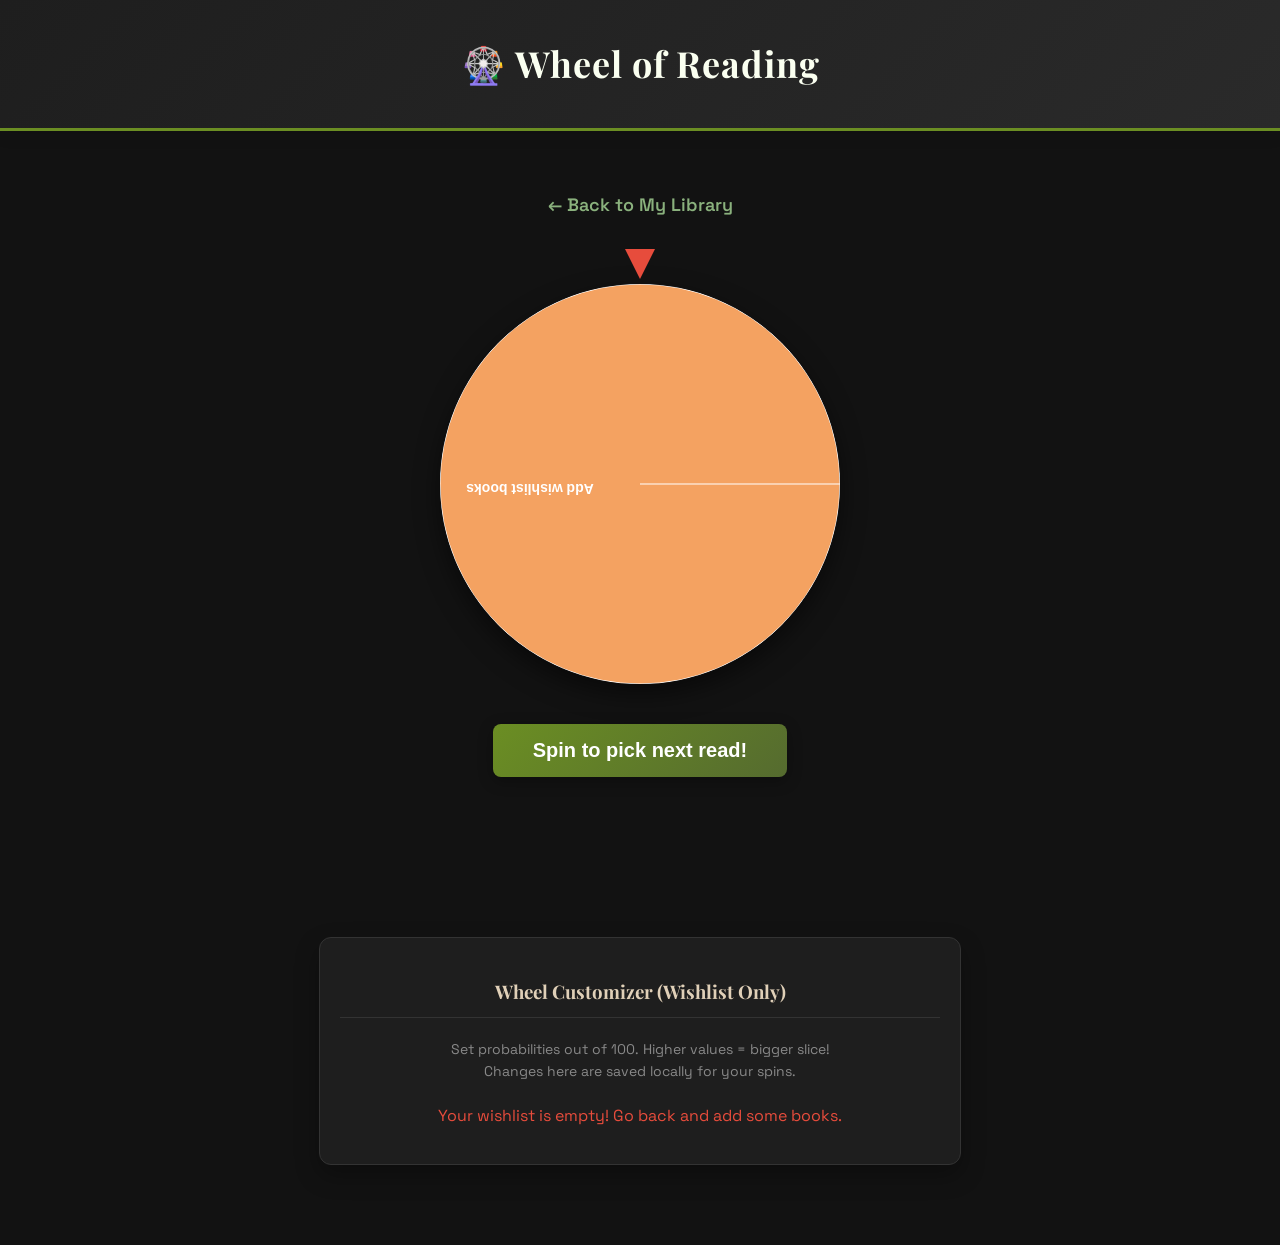
<file: wheel.html>
<!DOCTYPE html>
<html lang="en">
<head>
    <meta charset="UTF-8">
    <meta name="viewport" content="width=device-width, initial-scale=1.0">
    <title>Wheel of Reading 🎡</title>
    <link href="https://fonts.googleapis.com/css2?family=Playfair+Display:ital,wght@0,400;0,700;1,400&family=Space+Grotesk:wght@300;400;600&display=swap" rel="stylesheet">
    <link rel="stylesheet" href="css/style.css">
    <style>
        body {
            background-color: #121212;
            color: #fafff0;
            background-image: none;
        }
        header {
            background: rgba(30, 30, 30, 0.95);
            background-image: linear-gradient(135deg, #1e1e1e, #2a2a2a);
            border-bottom: 3px solid #6b8e23;
            color: #fafff0;
        }
        .wheel-container {
            display: flex;
            flex-direction: column;
            align-items: center;
            justify-content: center;
            margin-top: 30px;
        }
        canvas {
            display: block;
            margin: 20px auto;
            border-radius: 50%;
            box-shadow: 0 10px 25px rgba(0, 0, 0, 0.5);
            background: #2a2a2a;
        }
        .spin-btn {
            background: linear-gradient(135deg, #6b8e23, #556b2f);
            color: #fff;
            font-size: 20px;
            font-weight: 600;
            border: none;
            padding: 15px 40px;
            border-radius: 8px;
            cursor: pointer;
            box-shadow: 0 4px 15px rgba(0,0,0,0.3);
            transition: transform 0.2s;
            margin: 20px;
        }
        .spin-btn:hover {
            transform: translateY(-2px);
            box-shadow: 0 6px 20px rgba(0,0,0,0.4);
        }
        #resultDisplay {
            font-family: 'Playfair Display', serif;
            font-size: 28px;
            font-weight: bold;
            color: #e0d0b8;
            margin-top: 20px;
            min-height: 80px;
            text-align: center;
        }
        .pointer {
            width: 0; 
            height: 0; 
            border-left: 15px solid transparent;
            border-right: 15px solid transparent;
            border-top: 30px solid #e74c3c;
            margin: 0 auto -15px auto;
            position: relative;
            z-index: 10;
        }
        .wheel-nav {
            text-align: center;
            margin-top: 20px;
        }
        .wheel-nav a {
            color: #8ab17d;
            text-decoration: none;
            font-weight: 600;
            font-size: 18px;
        }
        .wheel-nav a:hover {
            text-decoration: underline;
        }
        
        /* Customizer Styles */
        .customizer {
            max-width: 600px;
            margin: 40px auto;
            background: #1e1e1e;
            padding: 20px;
            border-radius: 12px;
            box-shadow: 0 10px 25px rgba(0,0,0,0.3);
            border: 1px solid #333;
        }
        .customizer h3 {
            font-family: 'Playfair Display', serif;
            color: #e0d0b8;
            text-align: center;
            margin-bottom: 20px;
            border-bottom: 1px solid #333;
            padding-bottom: 10px;
        }
        .book-config-item {
            display: flex;
            align-items: center;
            justify-content: space-between;
            background: #2a2a2a;
            padding: 10px 15px;
            border-radius: 8px;
            margin-bottom: 10px;
            gap: 15px;
        }
        .book-config-title {
            flex: 1;
            font-weight: 600;
            color: #e0d0b8;
            overflow: hidden;
            text-overflow: ellipsis;
            white-space: nowrap;
        }
        .prob-input-group {
            display: flex;
            align-items: center;
            gap: 5px;
        }
        .prob-input-group input {
            width: 60px;
            padding: 5px;
            border: 1px solid #444;
            background: #121212;
            color: #fff;
            border-radius: 4px;
            text-align: center;
            font-family: 'Space Grotesk', sans-serif;
        }
        .prob-input-group span {
            color: #aaa;
            font-size: 14px;
        }
        .btn-delete {
            background: #e74c3c;
            color: white;
            border: none;
            width: 30px;
            height: 30px;
            border-radius: 5px;
            cursor: pointer;
            font-size: 16px;
            display: flex;
            align-items: center;
            justify-content: center;
            transition: background 0.2s;
        }
        .btn-delete:hover {
            background: #c0392b;
        }
    </style>
</head>
<body>

<header>
    🎡 Wheel of Reading
</header>

<div class="container">
    <div class="wheel-nav">
        <a href="index.html">← Back to My Library</a>
    </div>
    
    <div class="wheel-container">
        <div class="pointer"></div>
        <canvas id="wheelCanvas" width="400" height="400"></canvas>
        <button id="spinBtn" class="spin-btn">Spin to pick next read!</button>
        <div id="resultDisplay"></div>
    </div>

    <div class="customizer">
        <h3>Wheel Customizer (Wishlist Only)</h3>
        <p style="text-align: center; color: #888; font-size: 14px; margin-bottom: 20px;">
            Set probabilities out of 100. Higher values = bigger slice!<br>
            Changes here are saved locally for your spins.
        </p>
        <div id="bookConfigList">
            <!-- Populated by JS -->
        </div>
    </div>
</div>

<script src="js/wheel.js"></script>
</body>
</html>
</file>
<file: css/style.css>
body {
    font-family: 'Space Grotesk', sans-serif;
    background-color: #fcf9f2; /* Lighter warm paper tone */
    background-image: url('https://www.transparenttextures.com/patterns/clean-text-pattern.png'); /* Subtler texture */
    color: #3b3228;
    margin: 0;
    padding: 0;
    line-height: 1.6;
}

header {
    background: rgba(107, 142, 35, 0.95);
    background-image: linear-gradient(135deg, rgba(107, 142, 35, 0.95), rgba(85, 107, 47, 0.95));
    backdrop-filter: blur(8px);
    -webkit-backdrop-filter: blur(8px);
    color: #fafff0;
    text-align: center;
    padding: 35px 20px;
    font-size: 36px;
    font-family: 'Playfair Display', serif;
    font-weight: 700;
    letter-spacing: 1px;
    box-shadow: 0 4px 15px rgba(0,0,0,0.1);
    border-bottom: 3px solid #bba171;
    position: relative;
}

.theme-btn, .wishlist-btn, .wheel-btn, .bestreads-btn, .backup-btn {
    position: absolute;
    top: 35px;
    background: rgba(255, 255, 255, 0.2);
    border: none;
    color: white;
    font-size: 24px;
    cursor: pointer;
    border-radius: 50%;
    width: 45px;
    height: 45px;
    display: flex;
    align-items: center;
    justify-content: center;
    transition: all 0.3s ease;
}

.theme-btn { right: 80px; }
.wheel-btn { right: 140px; }
.wishlist-btn { right: 20px; }
.bestreads-btn { right: 200px; }
.export-btn { right: 260px; }
.import-btn { right: 320px; }

.theme-btn:hover, .wishlist-btn:hover, .wheel-btn:hover, .bestreads-btn:hover, .backup-btn:hover {
    background: rgba(255, 255, 255, 0.4);
    transform: rotate(15deg) scale(1.1);
}

.container {
    padding: 40px 20px;
    max-width: 1100px;
    margin: auto;
}

h2 {
    font-family: 'Playfair Display', serif;
    border-bottom: 2px solid #e0d0b8;
    padding-bottom: 12px;
    margin-top: 50px;
    margin-bottom: 25px;
    color: #4a3f35;
    font-style: italic;
    font-size: 28px;
}

.books {
    display: grid;
    grid-template-columns: repeat(auto-fill, minmax(190px, 1fr));
    gap: 35px;
}

.book {
    background: #ffffff;
    border-radius: 12px;
    padding: 18px;
    box-shadow: 0 10px 25px rgba(92, 78, 62, 0.08);
    transition: all 0.3s cubic-bezier(0.25, 0.8, 0.25, 1);
    border: 1px solid #f0e8db;
    position: relative;
    display: flex;
    flex-direction: column;
    cursor: grab; /* Indicate draggable */
}

.book:active {
    cursor: grabbing; /* Show grab action */
}

/* SortableJS Drag & Drop Classes */
.sortable-ghost {
    opacity: 0.4;
    background: #fbf9f5;
    border: 2px dashed #bba171;
    transform: scale(0.98);
}

.sortable-drag {
    opacity: 1 !important;
    box-shadow: 0 25px 50px rgba(0, 0, 0, 0.2) !important;
    transform: scale(1.05) !important;
    z-index: 100;
}

/* Book Action Buttons (Edit/Delete) */
.book-actions {
    position: absolute;
    top: 5px;
    right: 5px;
    display: none;
    gap: 5px;
    background: rgba(255, 255, 255, 0.9);
    padding: 2px;
    border-radius: 4px;
    box-shadow: 0 2px 4px rgba(0,0,0,0.1);
}

.book:hover .book-actions {
    display: flex;
    flex-wrap: wrap; /* Just in case buttons overflow on small screens */
    width: fit-content;
}

.book-actions button {
    background: none;
    border: none;
    cursor: pointer;
    font-size: 14px;
    padding: 4px;
    border-radius: 3px;
    transition: background 0.2s;
}

.book-actions button:hover {
    background: #f0e8db;
    transform: scale(1.1);
}

.book:hover {
    transform: translateY(-10px);
    box-shadow: 0 15px 35px rgba(92, 78, 62, 0.15);
}

.book img {
    width: 100%;
    border-radius: 8px;
    aspect-ratio: 2/3;
    object-fit: cover;
    box-shadow: 0 4px 10px rgba(0,0,0,0.1);
    transition: transform 0.3s ease;
}

.book:hover img {
    transform: scale(1.03);
}

.title {
    font-weight: 600;
    margin-top: 18px;
    font-size: 1.15em;
    color: #2c251d;
    line-height: 1.3;
}

.date {
    font-size: 13px;
    color: #8b7a65;
    margin-top: 8px;
    font-weight: 300;
}

/* Reading Tracker Styles */
.progress-container {
    margin-top: auto;
    padding-top: 15px;
}

.progress-label {
    font-size: 13px;
    color: #6b8e23;
    font-weight: bold;
    display: flex;
    justify-content: space-between;
}

.progress-bar {
    width: 100%;
    height: 8px;
    background: #e8dbce;
    border-radius: 4px;
    margin-top: 5px;
    overflow: hidden;
}

.progress-fill {
    height: 100%;
    background: linear-gradient(90deg, #8ba84a, #6b8e23);
    border-radius: 4px;
    transition: width 1s cubic-bezier(0.4, 0, 0.2, 1);
}

footer {
    text-align: center;
    margin: 80px 0 40px;
    color: #8b7a65;
    font-size: 14px;
    padding-top: 30px;
    border-top: 1px dashed #d4c8b8;
    font-family: 'Playfair Display', serif;
    font-style: italic;
}

.cozy-element {
    position: fixed;
    bottom: 25px;
    right: 25px;
    font-size: 35px;
    animation: float 3s ease-in-out infinite;
    cursor: pointer;
    background: #ffffff;
    border-radius: 50%;
    padding: 12px;
    box-shadow: 0 5px 15px rgba(92, 78, 62, 0.15);
    transition: transform 0.3s ease;
}

.cozy-element:hover {
    transform: scale(1.1) rotate(10deg);
}

@keyframes float {
    0%, 100% { transform: translateY(0); }
    50% { transform: translateY(-12px); }
}

/* Add Book Form Styles */
.add-book-form {
    background: #ffffff;
    border: 1px solid #f0e8db;
    border-radius: 12px;
    padding: 25px;
    margin-top: 20px;
    margin-bottom: 35px;
    box-shadow: 0 8px 20px rgba(92, 78, 62, 0.05);
}

.add-book-form h3 {
    margin-top: 0;
    margin-bottom: 15px;
    font-size: 1.25em;
    color: #4a3f35;
    font-family: 'Playfair Display', serif;
}

#addBookForm {
    display: flex;
    gap: 15px;
    flex-wrap: wrap;
    align-items: center;
}

#addBookForm input {
    flex: 1;
    min-width: 250px;
    padding: 12px 15px;
    border: 1px solid #e0d0b8;
    border-radius: 6px;
    font-family: 'Space Grotesk', sans-serif;
    background: #fbf9f5;
    transition: all 0.3s ease;
    font-size: 15px;
}

#addBookForm input:focus {
    outline: none;
    border-color: #6b8e23;
    box-shadow: 0 0 0 3px rgba(107, 142, 35, 0.15);
    background: #ffffff;
}

#addBookForm button {
    padding: 12px 25px;
    background: #6b8e23;
    color: #ffffff;
    border: none;
    border-radius: 6px;
    cursor: pointer;
    font-family: 'Space Grotesk', sans-serif;
    font-weight: 600;
    font-size: 15px;
    transition: all 0.3s ease;
    box-shadow: 0 4px 10px rgba(107, 142, 35, 0.2);
}

#addBookForm button:hover {
    background: #556b2f;
    transform: translateY(-2px);
    box-shadow: 0 6px 15px rgba(107, 142, 35, 0.3);
}

/* Wishlist Side Panel Styles */
.wishlist-btn {
    position: absolute;
    top: 25px;
    right: 20px;
    background: none;
    border: none;
    color: #f5f3ef;
    font-size: 30px;
    cursor: pointer;
    transition: transform 0.2s;
}

header {
    position: relative; /* Ensure the absolute button positions correctly! */
}

.wishlist-btn:hover {
    transform: scale(1.1);
}

.side-panel {
    position: fixed;
    top: 0;
    right: -400px; /* Hidden by default */
    width: 350px;
    max-width: 90%;
    height: 100vh;
    background-color: #f7eed8;
    background-image: url('https://www.transparenttextures.com/patterns/cream-paper.png');
    box-shadow: -4px 0 15px rgba(0, 0, 0, 0.2);
    transition: right 0.4s ease;
    z-index: 1000;
    overflow-y: auto;
    padding: 20px;
    border-left: 2px solid #bba171;
}

.side-panel.open {
    right: 0;
}

.side-panel-header {
    display: flex;
    justify-content: space-between;
    align-items: center;
    border-bottom: 2px dashed #bba171;
    padding-bottom: 10px;
    margin-bottom: 20px;
}

.side-panel-header h2 {
    margin: 0;
    border-bottom: none;
    padding-bottom: 0;
}

.close-btn {
    background: none;
    border: none;
    font-size: 30px;
    color: #5c4e3e;
    cursor: pointer;
    line-height: 1;
}

.close-btn:hover {
    color: #8b7a65;
}

.side-books {
    grid-template-columns: 1fr 1fr; /* 2 column layout in the side panel */
    gap: 15px; /* Smaller gap */
}

/* Small card adjustments for side panel books */
.side-books .book {
    padding: 10px;
}

.side-books .title {
    font-size: 0.9em;
    margin-top: 10px;
}

.side-books .date {
    font-size: 11px;
}

.side-books .book-actions button {
    font-size: 12px;
    padding: 3px;
}

/* ---------- DARK MODE STYLES ---------- */
body.dark-mode {
    background-color: #1e1c1a;
    background-image: url('https://www.transparenttextures.com/patterns/black-linen.png');
    color: #e8e3d8;
}

body.dark-mode header {
    background: rgba(45, 60, 18, 0.95);
    background-image: linear-gradient(135deg, rgba(62, 82, 24, 0.95), rgba(42, 58, 18, 0.95));
    border-bottom: 3px solid #5c554c;
    color: #f0eadd;
}

body.dark-mode h2 {
    color: #d6ccbd;
    border-bottom-color: #5c554c;
}

body.dark-mode .book {
    background: #2a2724;
    border-color: #3b3732;
    box-shadow: 0 10px 25px rgba(0, 0, 0, 0.4);
}

body.dark-mode .sortable-ghost {
    background: #1e1c1a;
    border-color: #5c554c;
}

body.dark-mode .sortable-drag {
    box-shadow: 0 25px 50px rgba(0, 0, 0, 0.8) !important;
}

body.dark-mode .book:hover {
    box-shadow: 0 15px 35px rgba(0, 0, 0, 0.6);
}

body.dark-mode .book-actions {
    background: rgba(42, 39, 36, 0.95);
    border: 1px solid #4a453f;
}

body.dark-mode .book-actions button {
    color: #e8e3d8;
}

body.dark-mode .book-actions button:hover {
    background: #4a453f;
}

body.dark-mode .title {
    color: #f0eadd;
}

body.dark-mode .date {
    color: #9e9587;
}

body.dark-mode .add-book-form {
    background: #2a2724;
    border-color: #3b3732;
    box-shadow: 0 8px 20px rgba(0, 0, 0, 0.3);
}

body.dark-mode .add-book-form h3 {
    color: #d6ccbd;
}

body.dark-mode input {
    background: #201e1b !important;
    border-color: #4a453f !important;
    color: #e8e3d8 !important;
}

body.dark-mode input:focus {
    border-color: #8ba84a !important;
    box-shadow: 0 0 0 3px rgba(139, 168, 74, 0.2) !important;
}

body.dark-mode .side-panel {
    background-color: #1e1c1a;
    background-image: url('https://www.transparenttextures.com/patterns/black-linen.png');
    border-left-color: #4a453f;
    box-shadow: -5px 0 25px rgba(0, 0, 0, 0.6);
}

body.dark-mode .side-panel-header {
    border-bottom-color: #4a453f;
}

body.dark-mode .close-btn {
    color: #d6ccbd;
}

body.dark-mode .close-btn:hover {
    color: #ffffff;
}

body.dark-mode .cozy-element {
    background: #2a2724;
    box-shadow: 0 5px 15px rgba(0,0,0,0.5);
}

/* Theme Toggle Button */
.theme-btn {
    position: absolute;
    top: 25px;
    right: 70px;
    background: none;
    border: none;
    color: #f5f3ef;
    font-size: 26px;
    cursor: pointer;
    transition: transform 0.2s;
}

.theme-btn:hover {
    transform: scale(1.1);
}

/* ---------- COOL EFFECTS & ANIMATIONS ---------- */
body {
    transition: background-color 0.4s ease, color 0.4s ease;
}

.book {
    animation: fadeInSlideUp 0.6s ease-out forwards;
    opacity: 0;
    will-change: transform, opacity;
}

/* Stagger animations automatically using nth-child */
.book:nth-child(1) { animation-delay: 0.1s; }
.book:nth-child(2) { animation-delay: 0.2s; }
.book:nth-child(3) { animation-delay: 0.3s; }
.book:nth-child(4) { animation-delay: 0.4s; }
.book:nth-child(5) { animation-delay: 0.5s; }
.book:nth-child(n+6) { animation-delay: 0.6s; }

@keyframes fadeInSlideUp {
    from {
        opacity: 0;
        transform: translateY(20px);
    }
    to {
        opacity: 1;
        transform: translateY(0);
    }
}

/* ---------- RESPONSIVENESS ---------- */
@media (max-width: 768px) {
    header {
        font-size: 24px;
        padding: 20px;
    }
    
    .theme-btn { right: 60px; top: 15px; font-size: 22px; }
    .wishlist-btn { right: 15px; top: 15px; font-size: 26px; }

    .books {
        grid-template-columns: repeat(auto-fill, minmax(140px, 1fr));
        gap: 15px;
    }
    
    .side-panel {
        width: 100vw;
        right: -100vw;
    }
}

@media (max-width: 480px) {
    .books {
        grid-template-columns: repeat(auto-fill, minmax(120px, 1fr));
    }
    #addBookForm {
        flex-direction: column;
    }
    #addBookForm input, #addBookForm button {
        width: 100%;
    }
}

/* Fix for unclickable buttons in the header */
header {
    position: relative !important;
    z-index: 10;
}
.wishlist-btn, .theme-btn {
    position: absolute !important;
    z-index: 1000 !important;
    pointer-events: auto !important;
}

@media (max-width: 768px) {
    .side-panel.open {
        right: 0 !important;
    }
}
</file>
